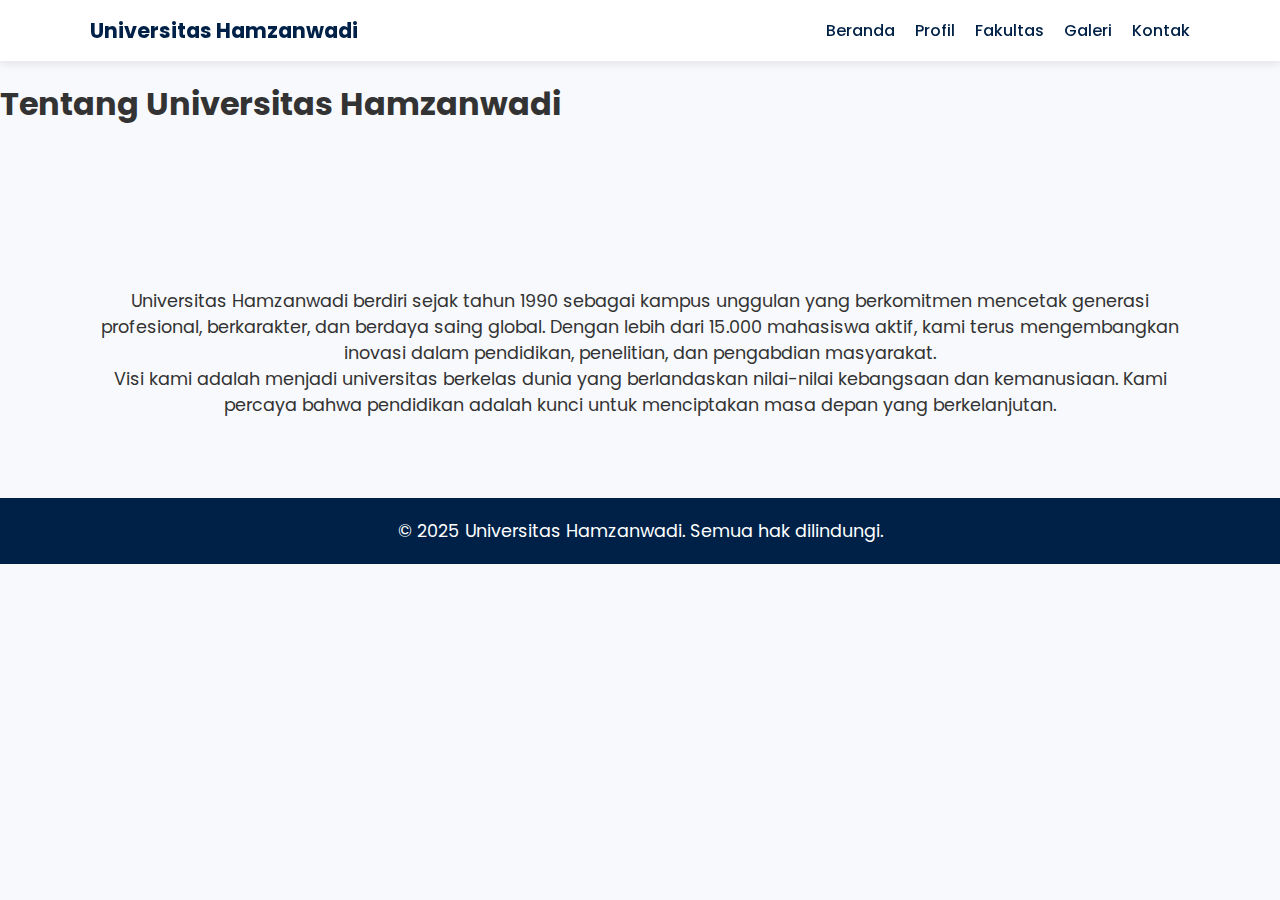
<file: about.html>
<!DOCTYPE html>
<html lang="id">
<head>
  <meta charset="UTF-8">
  <meta name="viewport" content="width=device-width, initial-scale=1.0">
  <title>Tentang Kami | Universitas Hamzanwadi</title>
 <link rel="stylesheet" href="style.css">
  <script src="script.js" defer></script>
</head>
<body>
 <header id="header">
    <div class="container">
      <h1 class="logo">Universitas Hamzanwadi</h1>
      <nav>
        <ul>
          <li><a href="index.html">Beranda</a></li>
          <li><a href="about.html">Profil</a></li>
          <li><a href="faculties.html">Fakultas</a></li>
          <li><a href="gallery.html">Galeri</a></li>
          <li><a href="contact.html">Kontak</a></li>
        </ul>
      </nav>
    </div>
  </header>


  <section class="page-header">
    <h1>Tentang Universitas Hamzanwadi</h1>
  </section>

  <section class="content fade-section">
    <div class="container">
      <p>
        Universitas Hamzanwadi berdiri sejak tahun 1990 sebagai kampus unggulan yang
        berkomitmen mencetak generasi profesional, berkarakter, dan berdaya saing global.
        Dengan lebih dari 15.000 mahasiswa aktif, kami terus mengembangkan inovasi dalam
        pendidikan, penelitian, dan pengabdian masyarakat.
      </p>
      <p>
        Visi kami adalah menjadi universitas berkelas dunia yang berlandaskan nilai-nilai
        kebangsaan dan kemanusiaan. Kami percaya bahwa pendidikan adalah kunci untuk
        menciptakan masa depan yang berkelanjutan.
      </p>
    </div>
  </section>

  <footer>
    <p>&copy; 2025 Universitas Hamzanwadi. Semua hak dilindungi.</p>
  </footer>
</body>
</html>
</file>
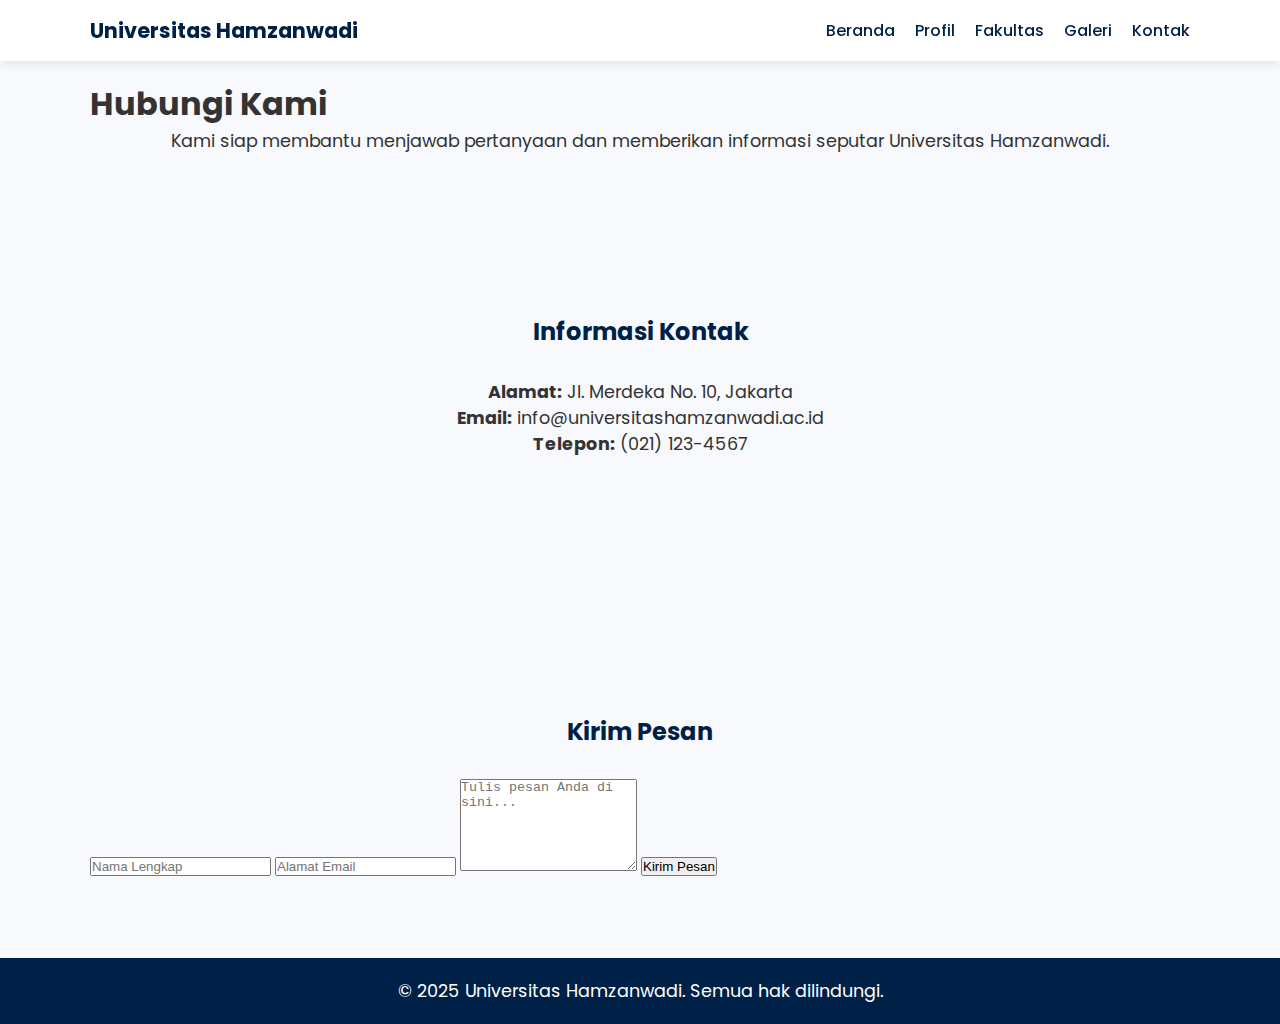
<file: contact.html>
<!DOCTYPE html>
<html lang="id">
<head>
  <meta charset="UTF-8">
  <meta name="viewport" content="width=device-width, initial-scale=1.0">
  <title>Kontak | Universitas Hamzanwadi</title>
  <link rel="stylesheet" href="style.css">
  <script src="script.js" defer></script>
</head>
<body>
  <header id="header">
    <div class="container">
      <h1 class="logo">Universitas Hamzanwadi</h1>
      <nav>
        <ul>
          <li><a href="index.html">Beranda</a></li>
          <li><a href="about.html">Profil</a></li>
          <li><a href="faculties.html">Fakultas</a></li>
          <li><a href="gallery.html">Galeri</a></li>
          <li><a href="contact.html" class="active">Kontak</a></li>
        </ul>
      </nav>
    </div>
  </header>

  <!-- Hero Section -->
  <section class="page-header fade-section">
    <div class="container">
      <h1>Hubungi Kami</h1>
      <p>Kami siap membantu menjawab pertanyaan dan memberikan informasi seputar Universitas Hamzanwadi.</p>
    </div>
  </section>

  <!-- Contact Section -->
  <section class="contact fade-section">
    <div class="container contact-grid">
      <div class="contact-info">
        <h2>Informasi Kontak</h2>
        <p><strong>Alamat:</strong> Jl. Merdeka No. 10, Jakarta</p>
        <p><strong>Email:</strong> info@universitashamzanwadi.ac.id</p>
        <p><strong>Telepon:</strong> (021) 123-4567</p>
        <iframe
          src="https://www.google.com/maps/embed?pb=!1m18!1m12!1m3!1d3966.643639026669!2d106.82629771539588!3d-6.175392395530017!2m3!1f0!2f0!3f0!3m2!1i1024!2i768!4f13.1!3m3!1m2!1s0x2e69f3e7f4b1b4f3%3A0xf18f915dd3b8e8d0!2sJakarta!5e0!3m2!1sid!2sid!4v1695800000000"
          width="100%" height="250" style="border:0;" allowfullscreen="" loading="lazy">
        </iframe>
      </div>

      <form class="contact-form">
        <h2>Kirim Pesan</h2>
        <input type="text" placeholder="Nama Lengkap" required>
        <input type="email" placeholder="Alamat Email" required>
        <textarea rows="6" placeholder="Tulis pesan Anda di sini..." required></textarea>
        <button type="submit" class="btn-primary">Kirim Pesan</button>
      </form>
    </div>
  </section>

  <footer>
    <p>&copy; 2025 Universitas Hamzanwadi. Semua hak dilindungi.</p>
  </footer>
</body>
</html>
</file>
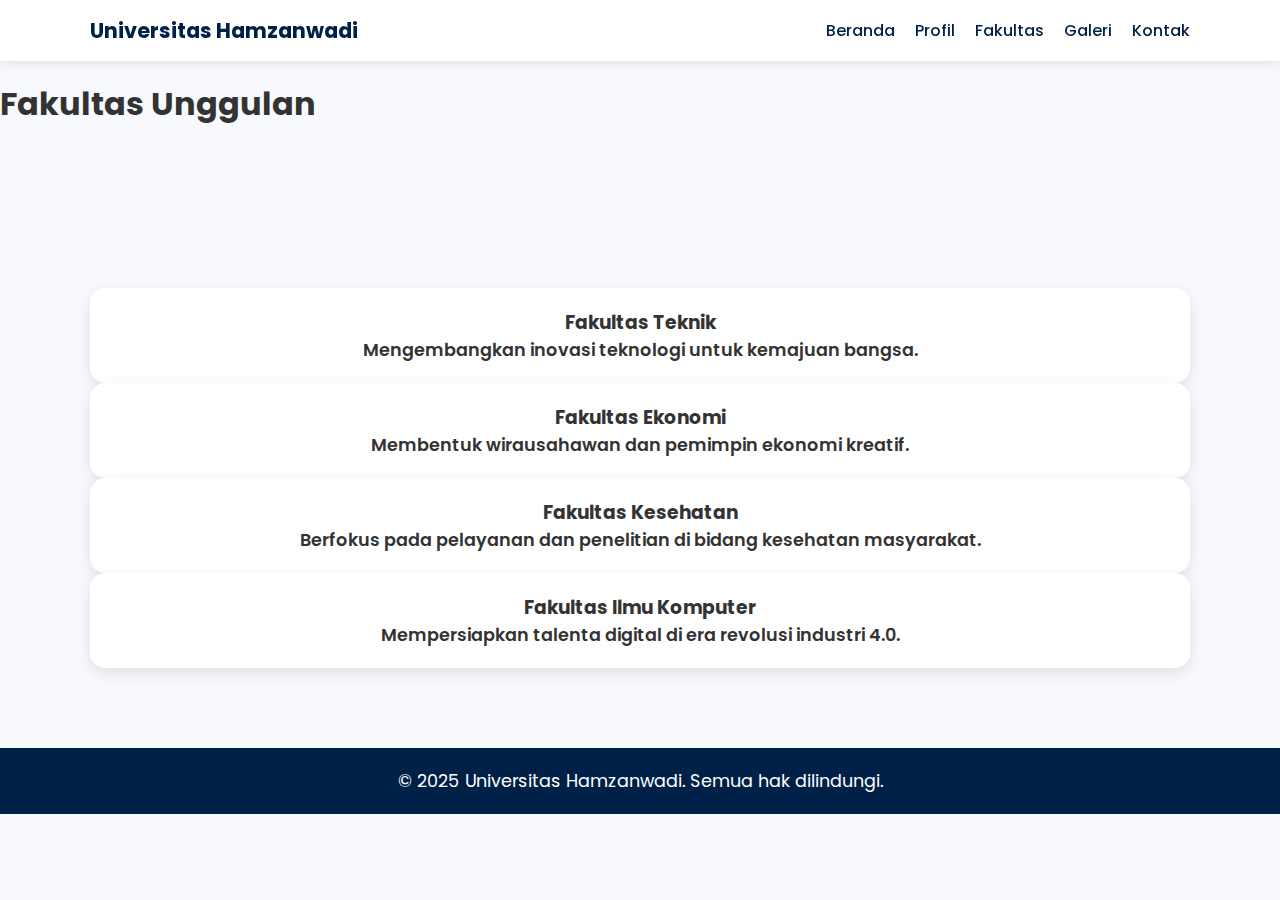
<file: faculties.html>
<!DOCTYPE html>
<html lang="id">
<head>
  <meta charset="UTF-8">
  <meta name="viewport" content="width=device-width, initial-scale=1.0">
  <title>Fakultas | Universitas Hamzanwadi</title>
  <link rel="stylesheet" href="style.css">
  <script src="script.js" defer></script>
</head>
<body>
  <header id="header">
    <div class="container">
      <h1 class="logo">Universitas Hamzanwadi</h1>
      <nav>
        <ul>
          <li><a href="index.html">Beranda</a></li>
          <li><a href="about.html">Profil</a></li>
          <li><a href="faculties.html">Fakultas</a></li>
          <li><a href="gallery.html">Galeri</a></li>
          <li><a href="contact.html">Kontak</a></li>
        </ul>
      </nav>
    </div>
  </header>

  <section class="page-header">
    <h1>Fakultas Unggulan</h1>
  </section>

  <section class="faculties fade-section">
    <div class="container faculty-cards">
      <div class="card">
        <h3>Fakultas Teknik</h3>
        <p>Mengembangkan inovasi teknologi untuk kemajuan bangsa.</p>
      </div>
      <div class="card">
        <h3>Fakultas Ekonomi</h3>
        <p>Membentuk wirausahawan dan pemimpin ekonomi kreatif.</p>
      </div>
      <div class="card">
        <h3>Fakultas Kesehatan</h3>
        <p>Berfokus pada pelayanan dan penelitian di bidang kesehatan masyarakat.</p>
      </div>
      <div class="card">
        <h3>Fakultas Ilmu Komputer</h3>
        <p>Mempersiapkan talenta digital di era revolusi industri 4.0.</p>
      </div>
    </div>
  </section>

  <footer>
    <p>&copy; 2025 Universitas Hamzanwadi. Semua hak dilindungi.</p>
  </footer>
</body>
</html>
</file>
<file: style.css>
@import url('https://fonts.googleapis.com/css2?family=Poppins:wght@400;600;700&display=swap');

* {
  margin: 0;
  padding: 0;
  box-sizing: border-box;
}

body {
  font-family: 'Poppins', sans-serif;
  color: #333;
  background: #f7f9fc;
  scroll-behavior: smooth;
}

/* HEADER */
header {
  width: 100%;
  position: fixed;
  top: 0;
  left: 0;
  background: rgba(255, 255, 255, 0.9);
  box-shadow: 0 2px 10px rgba(0,0,0,0.1);
  transition: all 0.3s ease;
  z-index: 1000;
}

header.shrink {
  padding: 5px 0;
  background: #fff;
}

header .container {
  width: 90%;
  margin: auto;
  display: flex;
  justify-content: space-between;
  align-items: center;
  padding: 15px 0;
}

.logo {
  font-weight: 700;
  color: #002147;
  font-size: 1.3em;
}

nav ul {
  list-style: none;
  display: flex;
  gap: 20px;
}

nav a {
  text-decoration: none;
  color: #002147;
  font-weight: 500;
  transition: color 0.3s;
}

nav a:hover {
  color: #ffcc00;
}

/* HERO SECTION */
.hero {
  height: 100vh;
  background: linear-gradient(rgba(0,33,71,0.6), rgba(0,33,71,0.6)), url('https://picsum.photos/1600/900?campus') center/cover no-repeat;
  display: flex;
  justify-content: center;
  align-items: center;
  color: #fff;
  text-align: center;
  padding-top: 80px;
}

.hero h2 span {
  color: #ffcc00;
}

.hero .btn {
  display: inline-block;
  margin-top: 20px;
  padding: 10px 25px;
  background: #ffcc00;
  color: #002147;
  border-radius: 25px;
  font-weight: 600;
  transition: background 0.3s;
}

.hero .btn:hover {
  background: #fff;
}

/* SECTIONS */
section {
  padding: 80px 0;
}

.container {
  width: 90%;
  margin: auto;
  max-width: 1100px;
}

h2 {
  text-align: center;
  margin-bottom: 30px;
  color: #002147;
}

p {
  text-align: center;
  font-size: 1.1em;
}

/* CARDS */
.cards {
  display: grid;
  grid-template-columns: repeat(auto-fit, minmax(200px, 1fr));
  gap: 20px;
}

.card {
  background: #fff;
  border-radius: 15px;
  padding: 20px;
  box-shadow: 0 5px 15px rgba(0,0,0,0.1);
  text-align: center;
  font-weight: 600;
  transition: transform 0.3s;
}

.card:hover {
  transform: translateY(-8px);
}

/* GALLERY */
.gallery {
  display: grid;
  grid-template-columns: repeat(auto-fit, minmax(250px, 1fr));
  gap: 15px;
}

.gallery img {
  width: 100%;
  border-radius: 15px;
  box-shadow: 0 5px 15px rgba(0,0,0,0.1);
  transition: transform 0.3s;
}

.gallery img:hover {
  transform: scale(1.05);
}

/* FOOTER */
footer {
  background: #002147;
  color: #fff;
  text-align: center;
  padding: 20px 0;
}

/* ANIMASI FADE-IN */
.fade-section {
  opacity: 0;
  transform: translateY(40px);
  transition: all 1s ease;
}

.fade-section.visible {
  opacity: 1;
  transform: translateY(0);
}

/* TOMBOL KE ATAS */
.scroll-top-btn {
  position: fixed;
  bottom: 30px;
  right: 30px;
  background-color: #ffcc00;
  color: #002147;
  border: none;
  border-radius: 50%;
  width: 45px;
  height: 45px;
  font-size: 1.5em;
  font-weight: bold;
  cursor: pointer;
  opacity: 0;
  pointer-events: none;
  transition: all 0.3s ease;
  box-shadow: 0 4px 10px rgba(0,0,0,0.3);
}

.scroll-top-btn.show {
  opacity: 1;
  pointer-events: auto;
}

.scroll-top-btn:hover {
  background-color: #fff;
  color: #002147;
}
</file>
